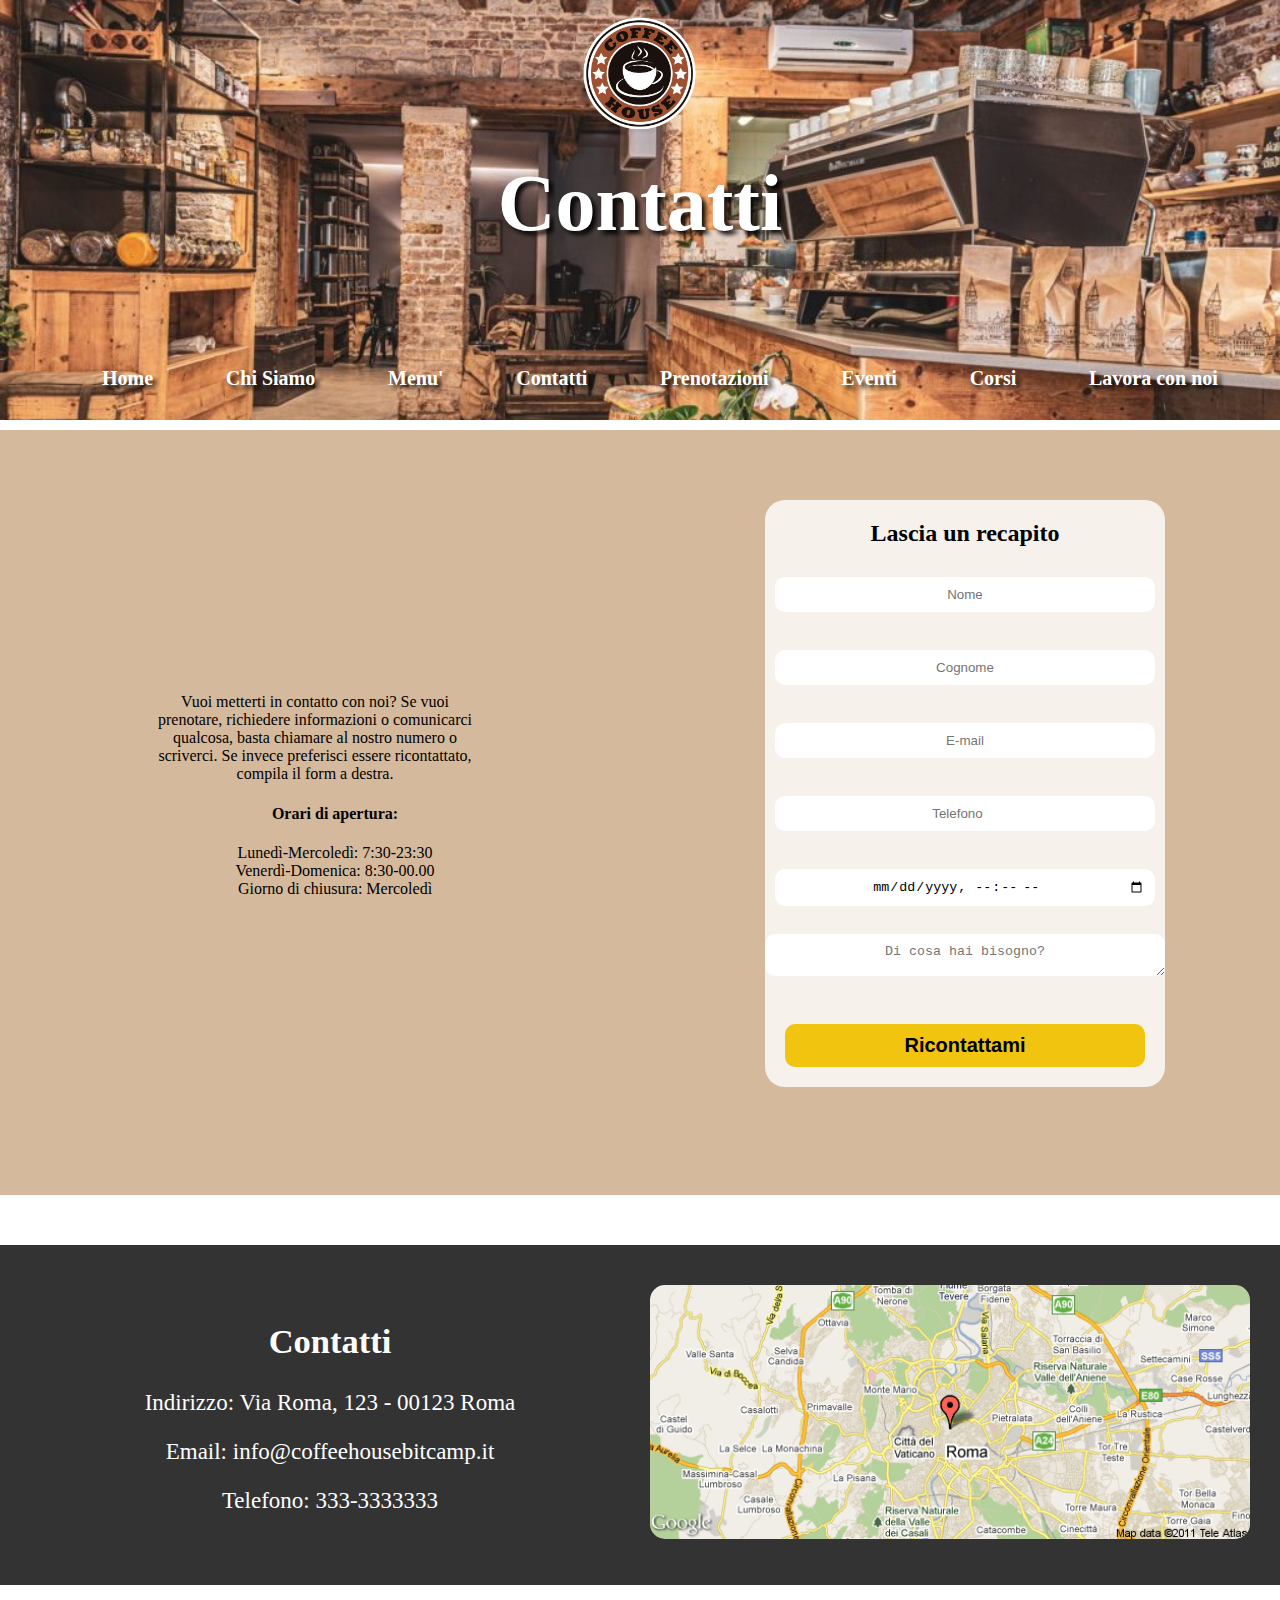
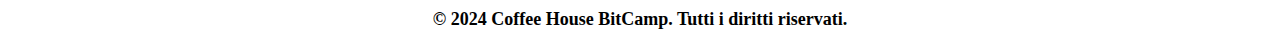
<file: Contatti.html>
﻿<!DOCTYPE html>
<html>
<head>
    <meta charset="utf-8" />
    <meta name="viewport" content="width=device-width, initial-scale=1" />
    <meta name="description" content="Sezione contatti della Coffeehouse" />
    <meta name="keywords" content="contatti, mail, telefono, scrivici" />
    <meta name="author" content="Daniele Schiavoni">
    <head><link rel="stylesheet" href="src/style.css" /></head>
    <!--Inizio Navbar con immagine-->
    <nav>
        <img src="/img/logoCoffe.png" alt="logo" width="150">
           <ul>
            <li><a href="index.html">Home</a></li>
            <li><a href="chiSiamo.html">Chi Siamo</a></li>
            <li><a href="menu.html">Menu'</a></li>
            <li><a href="Contatti.html">Contatti</a></li>
            <li><a href="prenotazioni.html">Prenotazioni</a></li>
            <li><a href="eventi.html">Eventi</a></li>
            <li><a href="Corsi.html">Corsi</a></li>
            <li><a href="lavoraConNoi.html">Lavora con noi</a></li>
           </ul>
           <h1 class="testoPagina">Contatti</h1>
       </nav>
       <!--Fine Navbar con immagine-->
    <title>Contatti</title>
</head>

<body>
    <!--Creazione di un div contact per poter dividere la pagina in due colonne-->
    <div class="contact mainMarta">
    
        <section class="contact_out">
            <p>Vuoi metterti in contatto con noi? Se vuoi prenotare, richiedere informazioni o comunicarci qualcosa, basta chiamare al nostro numero o scriverci. Se invece preferisci essere ricontattato, compila il form a destra.</p>
            
            <ol>
                <li><h4>Orari di apertura:</h4></li>
                <li>Lunedì-Mercoledì: 7:30-23:30</li>
                <li>Venerdì-Domenica: 8:30-00.00</li>
                <li>Giorno di chiusura: Mercoledì</li>
            </ol>
        </section>

        <section class="contact_in">
            
            <!--Sezione per essere ricontattati-->
            <h2>Lascia un recapito</h2>
            <form>
                
                <input type="text" name="nome" placeholder="Nome"/><br/>
                <input type="text" name="cognome" placeholder="Cognome"/><br/>
                <input type="email" name="email" placeholder="E-mail"/><br/>
                <input type="number" name="telefono" placeholder="Telefono"/><br/>
                <input type="datetime-local" name="data"/><br/>
                <textarea name="Motivo" placeholder="Di cosa hai bisogno?"></textarea><br/>
                <button type="submit">Ricontattami</button>
            </form>
                            
            
        </section>
        <br/>
        
        
    </div>
    <section id="contatti">
        <div class="containerIndirizzo">
            <h2>Contatti</h2>
            <p>Indirizzo: Via Roma, 123 - 00123 Roma</p>
            <p>Email: info@coffeehousebitcamp.it</p>
            <p>Telefono: 333-3333333</p>
        </div>
        <div class="containerMaps">
            <img src="/img/maps.png" alt="maps/image" width="600" />
        </div>
    </section>
</body>
<footer>
    
    <p class="formatP">&copy; 2024 Coffee House BitCamp. Tutti i diritti riservati.</p>
</footer>
</html>
</file>
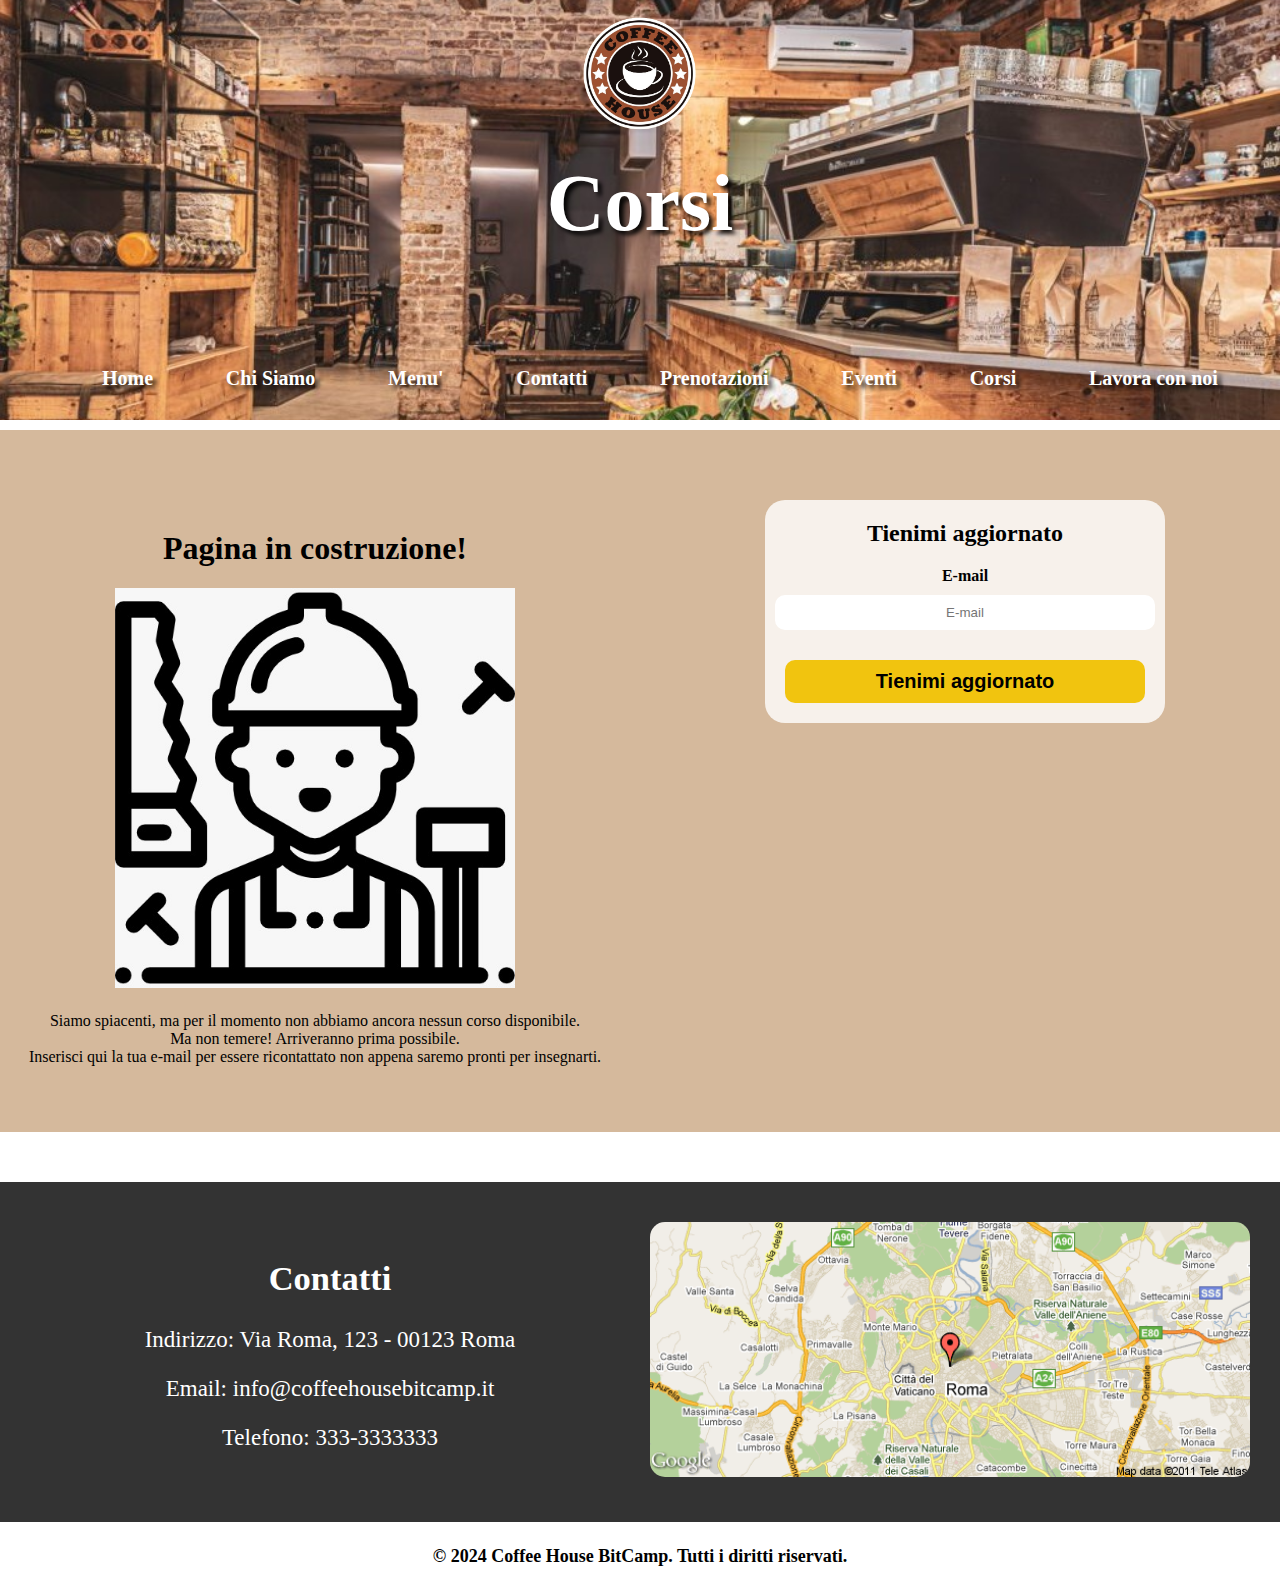
<file: Corsi.html>
<!DOCTYPE html>
<html>

<head>
    <meta charset="utf-8" />
    <meta name="viewport" content="width=device-width, initial-scale=1" />
    <meta name="description" content="La sezione corsi, ancora da definire" />
    <meta name="keywords" content="corsi, barman" />
    <meta name="author" content="Daniele Schiavoni">

    <head>
        <link rel="stylesheet" href="src/style.css" />
    </head>

<body>
    <!--Inizio Navbar con immagine-->
    <header>
        <nav>
            <img src="/img/logoCoffe.png" alt="logo" width="150">
            <ul>
                <li><a href="index.html">Home</a></li>
                <li><a href="chiSiamo.html">Chi Siamo</a></li>
                <li><a href="menu.html">Menu'</a></li>
                <li><a href="Contatti.html">Contatti</a></li>
                <li><a href="prenotazioni.html">Prenotazioni</a></li>
                <li><a href="eventi.html">Eventi</a></li>
                <li><a href="Corsi.html">Corsi</a></li>
                <li><a href="lavoraConNoi.html">Lavora con noi</a></li>
            </ul>
            <h1 class="testoPagina">Corsi</h1>
        </nav>
        <!--Fine Navbar con immagine-->
        <title>Corsi</title>
    </header>

    <!--Placeholder per la pagina corsi, ancora in costruzione-->
    <div class="contact mainMarta">
        <div>
            <h1>Pagina in costruzione!</h1>
            <img src="/img/lavoratore.jpg" width="400px">
            <p>Siamo spiacenti, ma per il momento non abbiamo ancora nessun corso disponibile.<br> Ma non temere!
                Arriveranno prima possibile.<br> Inserisci qui la tua e-mail per essere ricontattato non appena saremo
                pronti per insegnarti.</p>
        </div>
        <div>
            <section class="contact_in">

                <form>
                    <h2>Tienimi aggiornato</h2>
                    <label for="email">E-mail</label>
                    <input type="e-mail" name="email" placeholder="E-mail" />
                    <button type="submit">Tienimi aggiornato</button>
                </form>
            </section>
        </div>
    </div>



    <section id="contatti">
        <div class="containerIndirizzo">
            <h2>Contatti</h2>
            <p>Indirizzo: Via Roma, 123 - 00123 Roma</p>
            <p>Email: info@coffeehousebitcamp.it</p>
            <p>Telefono: 333-3333333</p>
        </div>

        <div class="containerMaps">
            <img src="/img/maps.png" alt="maps/image" width="600" />
        </div>
    </section>

    <footer>

        <p class="formatP">&copy; 2024 Coffee House BitCamp. Tutti i diritti riservati.</p>
    </footer>
</body>

</html>
</file>
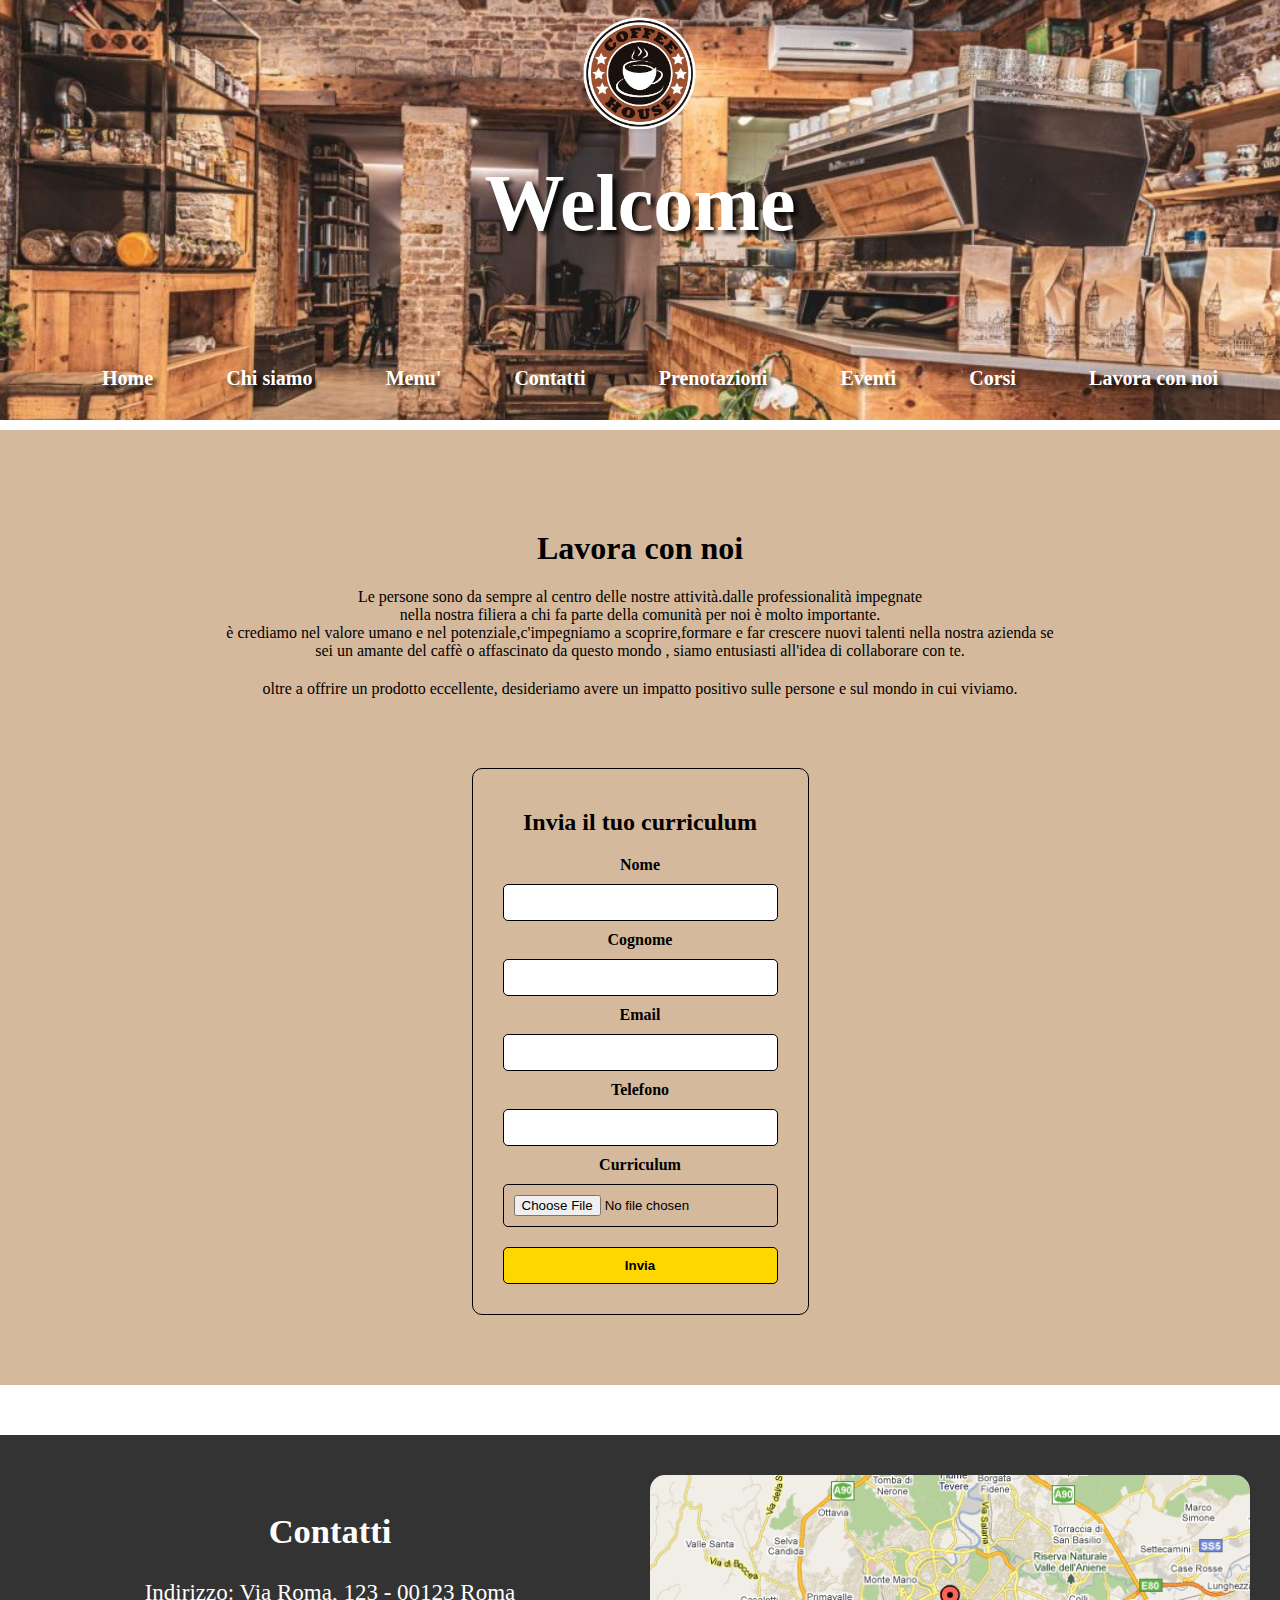
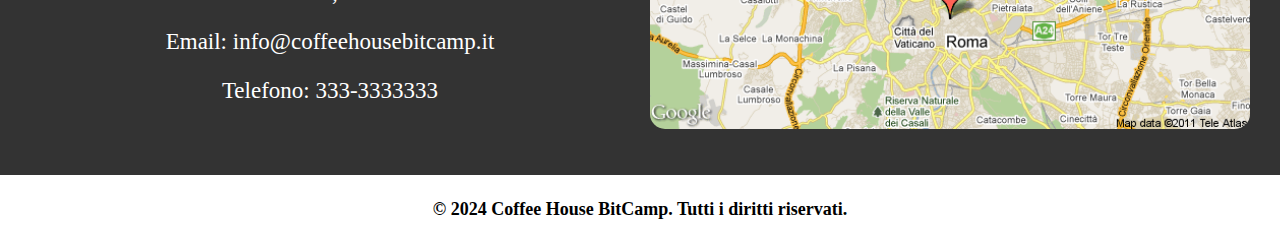
<file: lavoraConNoi.html>
<!DOCTYPE html>
<html lang="en">
<head>
  <meta charset="UTF-8">
  <meta name="viewport" content="width=device-width, initial-scale=1.0">
  <title>Lavora con noi - coffee house</title>
  <link rel="stylesheet" href="./src/style.css">
</head>
<body>
   <!--Navbar con immagine-->
   <nav>
    <img src="./img/logoCoffe.png" alt="logo" width="150">
    <ul>
        <li><a href="index.html">Home</a></li>
        <li><a href="chiSiamo.html">Chi siamo</a></li>
        <li><a href="menu.html">Menu'</a></li>
        <li><a href="Contatti.html">Contatti</a></li>
        <li><a href="prenotazioni.html">Prenotazioni</a></li>
        <li><a href="eventi.html">Eventi</a></li>
        <li><a href="Corsi.html">Corsi</a></li>
        <li><a href="LavoraConNoi.html">Lavora con noi</a></li>  
    </ul>
    <h1 class="testoPagina">Welcome</h1>
</nav>

<main class="mainMarta">
    <!-- Init lavora con Noi -->
    <h1>Lavora con noi</h1>
    <p> Le persone sono da sempre al centro delle nostre attività.dalle professionalità impegnate <br>
     nella nostra filiera a chi fa parte della comunità per noi è molto importante. <br>
     è crediamo nel valore umano e nel potenziale,c'impegniamo a scoprire,formare e far crescere nuovi talenti nella nostra azienda se <br> 
     sei un amante del caffè o affascinato da questo mondo ,
     siamo entusiasti all'idea di collaborare con te. </p> 
   <p>oltre a offrire un prodotto eccellente, desideriamo avere un impatto positivo sulle persone e sul mondo in cui viviamo.</p>

 <section>
       <div class="container">
           <div class="col">
             <!--form action permette al utente mandare i dati al mio db e poi ho create dei label per inserimento dei dati. ho messo tutti i campi obbligatorio al input -->
               <h2>Invia il tuo curriculum</h2>
               <form action="LavoraConNoi" method="post" enctype="multipart/form-data">  <!-- ho creato il method post che permette di inserire i dati-->
               <label for="nome">Nome</label>
               <input type="text" id="nome" name="nome" required>
               <label for="cognome">Cognome</label>
               <input type="text" id="cognome" name="cognome" required>
               <label for="email">Email</label>
               <input type="email" id="email" name="email" required>
               <label for="telefono">Telefono</label>
               <input type="tel" id="telefono" name="telefono" required>
               <label for="curriculum">Curriculum</label>
               <input type="file" id="curriculum" name="curriculum" required>
               <input type="submit" value="Invia">
               </form>
           </div>
           </div>
       </div>
 </section>

 <!-- fine lavora con Noi-->
</main>

<section id="contatti">
  <div class="containerIndirizzo">
      <h2>Contatti</h2>
      <p>Indirizzo: Via Roma, 123 - 00123 Roma</p>
      <p>Email: info@coffeehousebitcamp.it</p>
      <p>Telefono: 333-3333333</p>
  </div>
  <div class="containerMaps">
      <img src="./img/maps.png" alt="maps/image" width="600" />
  </div>
</section>

<footer>
  <p class="formatP">&copy; 2024 Coffee House BitCamp. Tutti i diritti riservati.</p>
</footer>

</body>
</html>
</file>
<file: src/style.css>
﻿body {
    margin: 0;
    padding: 0;
    box-sizing: border-box;
    font-family: Calibri;
}


::-webkit-scrollbar {
    width: 10px;
    background-color: #202020;
}

::-webkit-scrollbar-thumb {
    background-color: #e8f0e9;
    border-radius: 5px;
}

::-webkit-scrollbar-corner {
    background-color: #202020;
}

::-webkit-scrollbar {
    width: 5px;
}

::-webkit-scrollbar-thumb {
    background-color: #EDA10F;
    border-radius: 5px;
}


nav {
    display: flex;
    justify-content: space-around;
    align-items: flex-end;
    color: white;
    padding: 10px 20px;
    background-image: url(/img/bg__nav.jpg);
    height: 400px;
    background-size: cover;
    background-position: center;
    background-repeat: no-repeat;
}

nav a {
    color: white;
    text-decoration: none;
}

nav ul {
    display: flex;
    justify-content: space-between;
    width: 90%;
    list-style: none;
    font-weight: 600;
    font-size: 20px;
    text-shadow: 4px 4px 4px rgba(0, 0, 0, 0.9);
}

nav li {
    cursor: pointer;
}

nav li a:hover {
    color: #f1c40f;
}

nav .testoPagina {
    position: absolute;
    top: 12%;
    left: 50%;
    transform: translateX(-50%);
    font-size: 80px;
    text-shadow: 4px 4px 4px rgba(0, 0, 0, 0.9);

}

nav img {
    position: absolute;
    top: 1%;
    left: 50%;
    transform: translateX(-50%);
}

.mainMarta {

    background-size: cover;
    background-position: center;
    background-repeat: no-repeat;
    padding: 50px 0;
    background-color: rgba(172, 115, 57, 0.5);
    margin: 10px 0;

}

#contatti {
    height: 300px;
    background-color: #333;
    color: white;
    padding: 20px;
    text-align: center;
    font-weight: 400;
    font-size: 23px;
    display: flex;
    justify-content: center;
    align-items: center;
}

.containerIndirizzo {
    flex: 3;
}

.containerMaps img {
    border-radius: 15px;
}

.containerMaps {
    flex: 3;
}

.containerHome {
    display: flex;
    justify-content: center;
    align-items: center;
    height: auto;
    flex-direction: column;
    margin: 10px 0px;
    background-color: rgba(172, 115, 57, 0.5);
    color: white;
}

.descrizione {
    font-size: 28px;
    font-weight: 500;
    text-align: center;
    padding: 20px;

}

.containerHome button {
    padding: 10px 20px;
    font-size: 20px;
    font-weight: 800;
    background-color: #f1c40f;
    border: none;
    border-radius: 10px;
    cursor: pointer;
    margin: 20px;
}

.containerHome button a {
    text-decoration: none;
    color: black;
}

.containerHome button:hover {
    background-color: #ea8c08;
}

.immagineDescrizione {
    width: 90%;
    border-radius: 10px;
    height: 600px;
    background-image: url(/img/caffeDolci.png);
    background-size: cover;
    background-repeat: no-repeat;
    margin: 30px;

}

.containerChiSiamo {
    display: flex;
    justify-content: space-evenly;
    align-items: center;
    height: auto;
    margin: 10px 0px;
    background-color: rgba(172, 115, 57, 0.5);
    color: white;
}

.descrizioneChiSiamo {
    flex: 1;
    margin-left: 20px;
    padding: 10px;
    font-size: 18px;
    font-weight: 500;
}

.immagineChiSiamo {
    flex: 1.5;
    background-image: url(/img/padriFondatori.jpg);
    background-size: cover;
    background-position: center;
    background-repeat: no-repeat;
    height: 500px;
    border-radius: 8px;
    margin: 20px;
}

.immagineChiSiamo2 {
    flex: 1.5;
    background-image: url(/img/fotoTeam.png);
    background-size: cover;
    background-position: center;
    background-repeat: no-repeat;
    height: 500px;
    border-radius: 8px;
    margin: 20px;
}

footer {
    width: 100%;
    height: 45px;
}

footer p {
    color: black;
    text-align: center;
    padding: 4px 0;
    font-weight: 600;
    font-size: 18px;
}

/* integrazione Daniele */

form.form-center {
    max-width: 600px;
    margin: 0px auto;
    padding: 20px;
    background: rgba(255, 255, 255, 0.8);
    border-radius: 10px;
}

form.form-center label {
    display: block;
    margin-bottom: 8px;
}

form.form-center input,
form.form-center select {
    width: 95%;
    padding: 10px;
    margin-bottom: 20px;
    border: 1px solid #ccc;
    border-radius: 5px;

}

form.form-center button {
    padding: 10px 20px;
    font-size: 20px;
    font-weight: 800;
    background-color: #f1c40f;
    border: none;
    border-radius: 10px;
    cursor: pointer;
    position: relative;
    top: 12%;
    /*left: 42%;*/
    left: 50%;
    transform: translateX(-50%);
}



form.form-center button:hover {
    background-color: #ea8c08;
}

#contatti {
    height: 300px;
    background-color: #333;
    color: white;
    padding: 20px;
    text-align: center;
    font-weight: 400;
    font-size: 23px;
    display: flex;
    justify-content: center;
    align-items: center;
}

.section-center {
    display: flex;
    justify-content: space-around;
    align-items: center;
    text-align: center;
}

button {
    padding: 10px 20px;
    font-size: 20px;
    font-weight: 800;
    background-color: #f1c40f;
    border: none;
    border-radius: 10px;
    cursor: pointer;
    margin: 20px;
}

button a {
    text-decoration: none;
    color: black;
}

button:hover {
    background-color: #ea8c08;
}


.m-top-50 {
    margin-top: 50px;
}

.containerIndirizzo {
    flex: 3;
}

.containerMaps img {
    border-radius: 15px;
}

.containerMaps {
    flex: 3;
}

footer {
    width: 100%;
    height: 45px;
}

footer p {
    color: black;
    text-align: center;
    padding: 4px 0;
    font-weight: 600;
    font-size: 18px;

}

div {
    text-align: center;
}

ol {
    list-style: none;
}

.contact_out {
    text-align: center;
    width: 50%;
    margin: auto;
}

.contact_in {
    text-align: center;
    border-radius: 20px;
    width: 400px;
    margin: 20px auto 20px auto;
    background-color: rgba(255, 255, 255, 0.8);
}



.contact_in button {
    padding: 10px 20px;
    font-size: 20px;
    font-weight: 800;
    background-color: #f1c40f;
    border: none;
    border-radius: 10px;
    cursor: pointer;
    margin: 20px;
}

.contact_in input,
.contact_in textarea {
    padding-top: 10px;
    margin-bottom: 10px;
    border: 5px;
    border-radius: 10px;
    text-align: center;
}

/*Per arrotondare le immagini nel menù*/
.round {
    border: 2px solid #333;
    border-radius: 50%;
}

.contact,
.menu {
    display: grid;
    grid-template-columns: 1fr 1fr;
    grid-gap: 20px;
}


.work_under_progress {
    text-align: center;

}

/* integrazione Marta */

.m-top-50 {
    margin-top: 50px;
}

.section-center {
    display: flex;
    justify-content: space-around;
    align-items: center;
    text-align: center;
}

.box-transparent {
    background-color: rgba(255, 255, 255, 0.2);
    border-radius: 5%;
    margin: 10px 0 10px 0;
    padding: 15px;
}

/*FINE-MARTA-UTILS*/

/*MARTA-EVENTI*/
#titoloEvento {
    text-align: center;
    margin: 0 0 50px 0;
}

#descrizione ul {
    list-style: none;
    margin: 0;
    padding: 0;
}

#descrizione h3 {
    margin-top: 0;
}

#descrizione img {
    border-radius: 5%;
}

#galleria {
    margin-top: 10px;
    padding-top: 15px;
}

#galleria h2 {
    margin-bottom: 3px;
}

#galleria td {
    padding: 0 15px 30px 15px;
}

#galleria td img {
    border-radius: 5%;
}


#prenotaOra button {
    padding: 10px 20px;
    font-size: 20px;
    font-weight: 800;
    background-color: #f1c40f;
    border: none;
    border-radius: 10px;
    cursor: pointer;
    margin: 0px 20px 20px 20px;
}

#prenotaOra button a {
    text-decoration: none;
    color: black;
}

#prenotaOra button:hover {
    background-color: #ea8c08;
}

/*FINE-MARTA-EVENTI*/

/*MARTA-PRENOTAZIONI*/
form.form-center {
    max-width: 600px;
    margin: 0px auto;
    padding: 20px;
    background: rgba(255, 255, 255, 0.8);
    border-radius: 10px;
}

form.form-center label {
    display: block;
    margin-bottom: 8px;
}

form.form-center input,
form.form-center select {
    width: 95%;
    padding: 10px;
    margin-bottom: 20px;
    border: 1px solid #ccc;
    border-radius: 5px;
}

form.form-center button {
    padding: 10px 20px;
    font-size: 20px;
    font-weight: 800;
    background-color: #f1c40f;
    border: none;
    border-radius: 10px;
    cursor: pointer;
    position: relative;
    top: 12%;
    left: 50%;
    transform: translateX(-50%);
}

form.form-center button:hover {
    background-color: #ea8c08;
}

/*FINE-MARTA-PRENOTAZIONI*/

/* integrazione Amadou */

h1 {
    text-align: center;
    margin-top: 50px;
  }
  
  p {
    text-align: center;
    margin-top: 20px;
  }
  
  section {
    margin-top: 50px;
  }
  
  .container {
    display: flex;
    justify-content: center;
    align-items: center;
  
  }
    
  
  .col {
    margin: 20px;
    padding: 20px;
    border: 1px solid black;
    border-radius: 10px;
  }
  
  form {
    display: flex;
    flex-direction: column;
  }
  
  input {
    margin: 10px;
    padding: 10px;
    border-radius: 5px;
    border: 1px solid black;
  }
  
  input[type="submit"] {
    background-color: #FFD700;
    color: black;
    font-weight: bold;
    cursor: pointer;
  }
  
  input[type="submit"]:hover {
    background-color: #3cb45a;
    color: black;
    font-weight: bold;
  }
  
  label {
    font-weight: bold;
  }
  
  @media screen and (max-width: 600px) {
    h1 {
        font-size: 20px;
    }
  
    p {
        font-size: 15px;
    }
  
    .col {
        margin: 10px;
        padding: 10px;
    }
  
    input {
        margin: 5px;
        padding: 5px;
    }
  
    input[type="submit"] {
        padding: 5px;
    }
  
    label {
        font-size: 15px;
    }
  }
</file>
